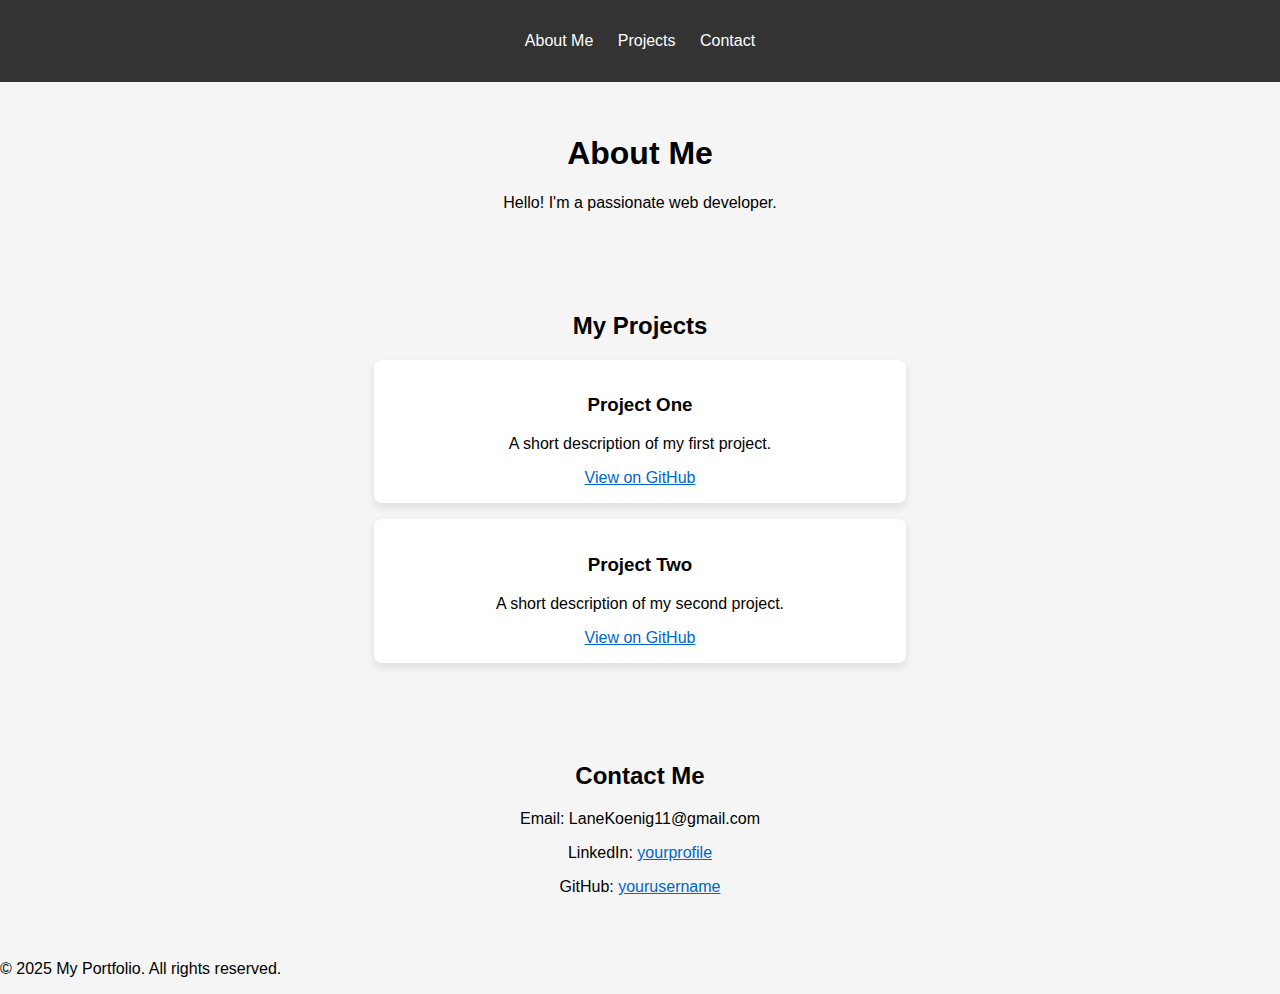
<file: index.html>
<!DOCTYPE html>
<html lang="en">
<head>
    <meta charset="UTF-8">
    <meta http-equiv="X-UA-Compatible" content="IE=edge">
    <meta name="viewport" content="width=device-width, initial-scale=1.0">
    <title>My Portfolio</title>

    <!-- Link to the Google Font (Poppins) -->
    <link href="https://fonts.googleapis.com/css2?family=Poppins:wght@400;700&display=swap" rel="stylesheet">

    <!-- Link to external CSS -->
    <link rel="stylesheet" href="style.css">
</head>
<body>
    <header>
        <nav>
            <ul>
                <li><a href="#about">About Me</a></li>
                <li><a href="#projects">Projects</a></li>
                <li><a href="#contact">Contact</a></li>
            </ul>
        </nav>
    </header>

    <section id="about">
        <h1>About Me</h1>
        <p>Hello! I'm a passionate web developer.</p>
    </section>

    <section id="projects">
        <h2>My Projects</h2>
        <div class="project">
            <h3>Project One</h3>
            <p>A short description of my first project.</p>
            <a href="https://github.com/yourusername/project-one" target="_blank">View on GitHub</a>
        </div>
        <div class="project">
            <h3>Project Two</h3>
            <p>A short description of my second project.</p>
            <a href="https://github.com/yourusername/project-two" target="_blank">View on GitHub</a>
        </div>
    </section>

    <section id="contact">
        <h2>Contact Me</h2>
        <p>Email: LaneKoenig11@gmail.com</p>
        <p>LinkedIn: <a href="https://linkedin.com/in/yourprofile" target="_blank">yourprofile</a></p>
        <p>GitHub: <a href="https://github.com/yourusername" target="_blank">yourusername</a></p>
    </section>

    <footer>
        <p>&copy; 2025 My Portfolio. All rights reserved.</p>
    </footer>

    <script src="script.js"></script>
</body>
</html>
</file>
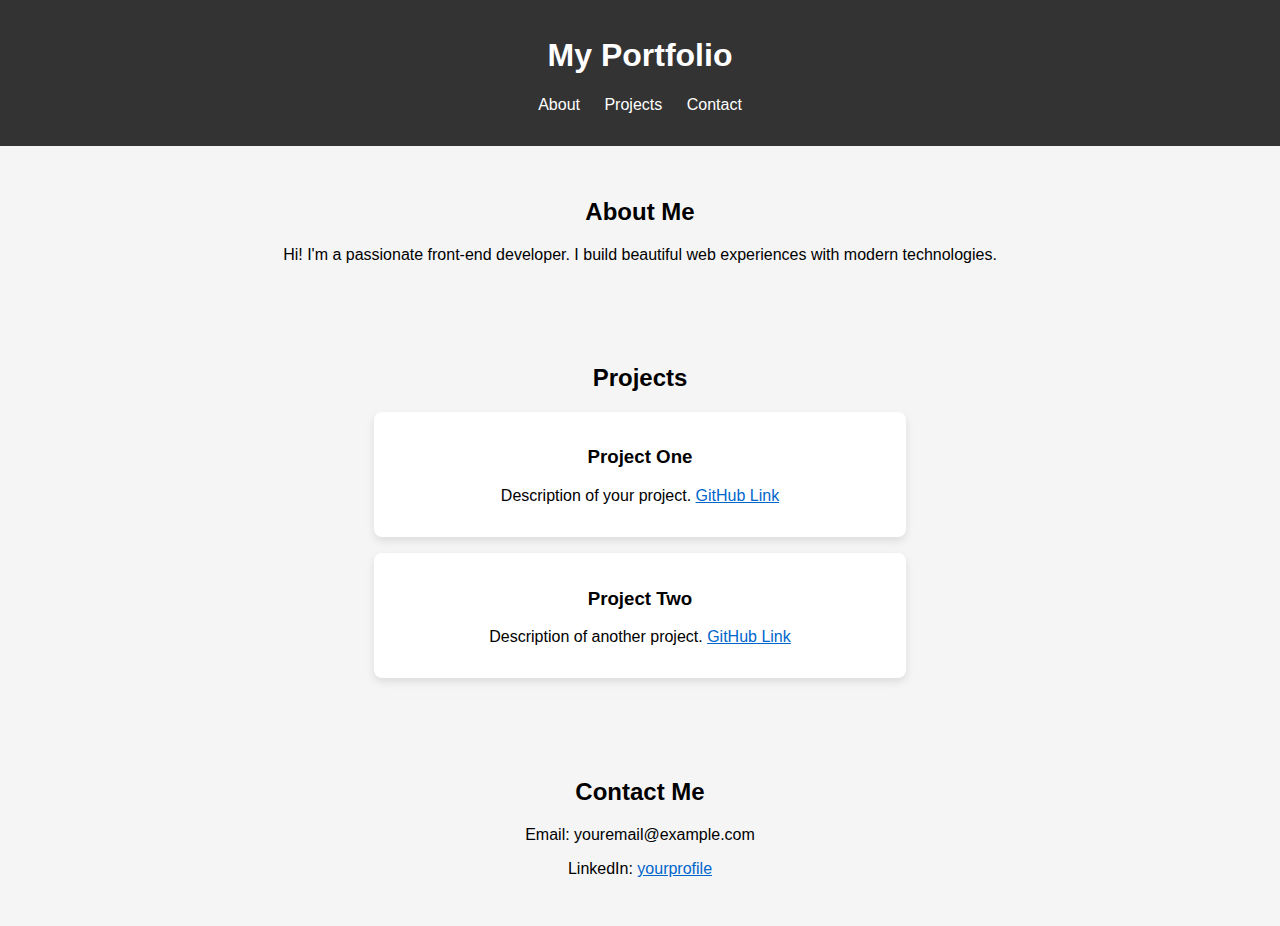
<file: portfilo/index.html>
<!DOCTYPE html>
<html lang="en">
<head>
    <meta charset="UTF-8">
    <meta http-equiv="X-UA-Compatible" content="IE=edge">
    <meta name="viewport" content="width=device-width, initial-scale=1.0">
    <title>My Portfolio</title>
    <link rel="stylesheet" href="style.css">
</head>
<body>
    <header>
        <nav>
            <h1>My Portfolio</h1>
            <ul>
                <li><a href="#about">About</a></li>
                <li><a href="#projects">Projects</a></li>
                <li><a href="#contact">Contact</a></li>
            </ul>
        </nav>
    </header>

    <section id="about">
        <h2>About Me</h2>
        <p>Hi! I'm a passionate front-end developer. I build beautiful web experiences with modern technologies.</p>
    </section>

    <section id="projects">
        <h2>Projects</h2>
        <div class="project">
            <h3>Project One</h3>
            <p>Description of your project. <a href="https://github.com/yourusername/project-one" target="_blank">GitHub Link</a></p>
        </div>
        <div class="project">
            <h3>Project Two</h3>
            <p>Description of another project. <a href="https://github.com/yourusername/project-two" target="_blank">GitHub Link</a></p>
        </div>
    </section>

    <section id="contact">
        <h2>Contact Me</h2>
        <p>Email: youremail@example.com</p>
        <p>LinkedIn: <a href="https://linkedin.com/in/yourprofile" target="_blank">yourprofile</a></p>
    </section>

    <script src="script.js"></script>
</body>
</html>
</file>
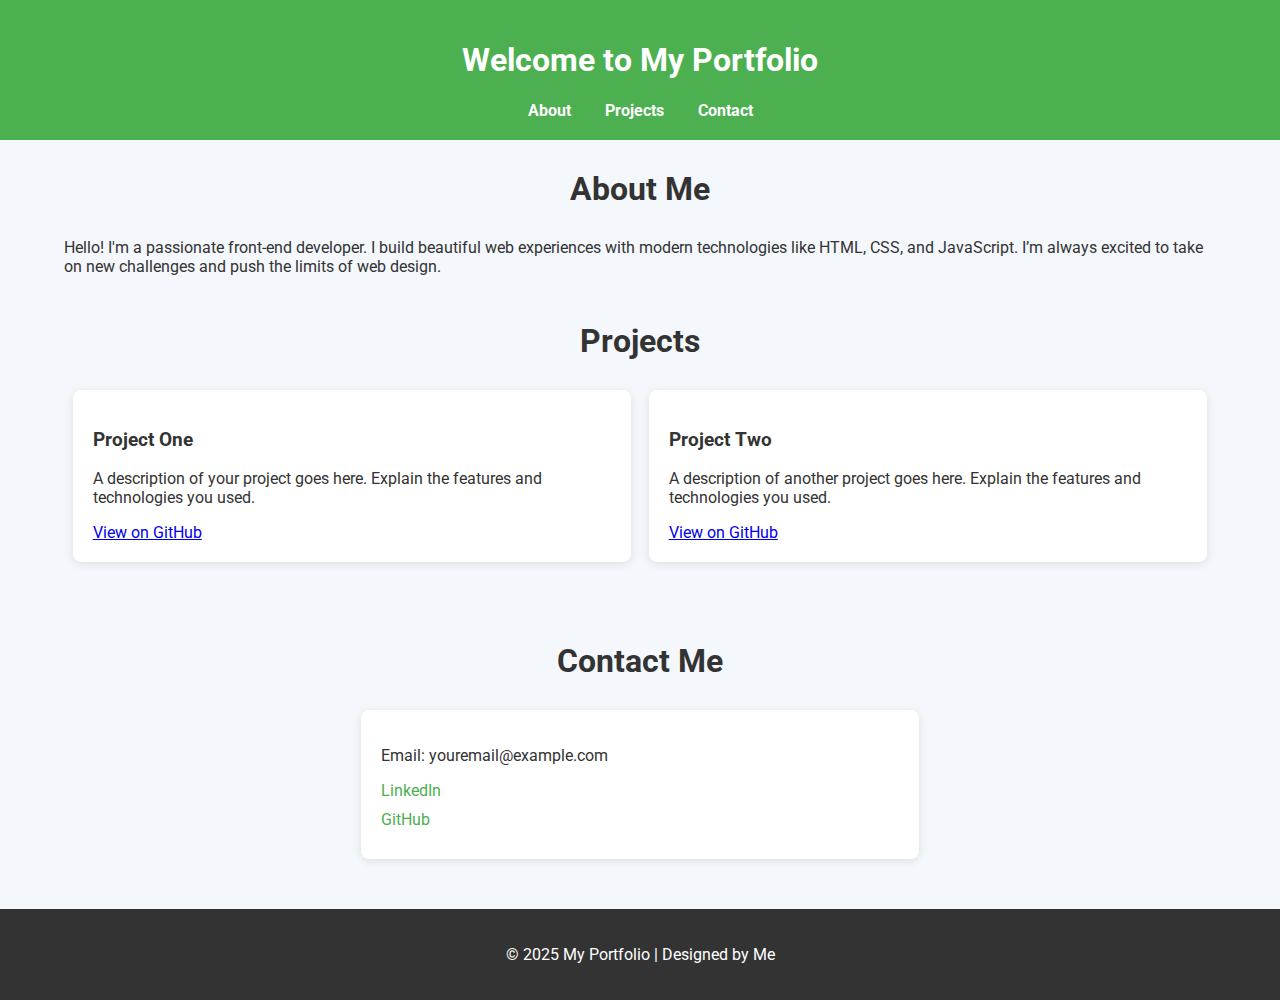
<file: edit.html>
<html lang="en">
<head>
    <meta charset="UTF-8">
    <meta name="viewport" content="width=device-width, initial-scale=1.0">
    <title>My Portfolio</title>
    <link href="https://fonts.googleapis.com/css2?family=Roboto:wght@400;700&display=swap" rel="stylesheet">
    <style>
        body {
            font-family: 'Roboto', sans-serif;
            margin: 0;
            padding: 0;
            background: #f4f7fc;
            color: #333;
        }
        header {
            background-color: #4CAF50;
            color: white;
            padding: 20px 0;
            text-align: center;
        }
        nav a {
            color: white;
            margin: 0 15px;
            text-decoration: none;
            font-weight: 700;
        }
        .container {
            width: 90%;
            margin: auto;
            overflow: hidden;
        }
        .section-title {
            text-align: center;
            font-size: 2rem;
            margin: 30px 0;
        }
        .projects, .contact {
            display: flex;
            justify-content: space-around;
            margin-bottom: 50px;
        }
        .project-card, .contact-card {
            background: white;
            padding: 20px;
            width: 45%;
            border-radius: 8px;
            box-shadow: 0 2px 10px rgba(0, 0, 0, 0.1);
        }
        .contact a {
            display: block;
            margin: 10px 0;
            color: #4CAF50;
            text-decoration: none;
        }
        footer {
            background-color: #333;
            color: white;
            text-align: center;
            padding: 20px;
        }
    </style>
</head>
<body>
    <header>
        <h1>Welcome to My Portfolio</h1>
        <nav>
            <a href="#about">About</a>
            <a href="#projects">Projects</a>
            <a href="#contact">Contact</a>
        </nav>
    </header>

    <section id="about" class="container">
        <h2 class="section-title">About Me</h2>
        <p>Hello! I'm a passionate front-end developer. I build beautiful web experiences with modern technologies like HTML, CSS, and JavaScript. I’m always excited to take on new challenges and push the limits of web design.</p>
    </section>

    <section id="projects" class="container">
        <h2 class="section-title">Projects</h2>
        <div class="projects">
            <div class="project-card">
                <h3>Project One</h3>
                <p>A description of your project goes here. Explain the features and technologies you used.</p>
                <a href="https://github.com" target="_blank">View on GitHub</a>
            </div>
            <div class="project-card">
                <h3>Project Two</h3>
                <p>A description of another project goes here. Explain the features and technologies you used.</p>
                <a href="https://github.com" target="_blank">View on GitHub</a>
            </div>
        </div>
    </section>

    <section id="contact" class="container">
        <h2 class="section-title">Contact Me</h2>
        <div class="contact">
            <div class="contact-card">
                <p>Email: youremail@example.com</p>
                <a href="https://linkedin.com" target="_blank">LinkedIn</a>
                <a href="https://github.com" target="_blank">GitHub</a>
            </div>
        </div>
    </section>

    <footer>
        <p>© 2025 My Portfolio | Designed by Me</p>
    </footer>
</body>
</html>
</file>
<file: style.css>
body {
    font-family: Arial, sans-serif;
    margin: 0;
    padding: 0;
    background-color: #f5f5f5;
}

header {
    background-color: #333;
    color: #fff;
    padding: 1rem;
    text-align: center;
}

nav ul {
    list-style-type: none;
    padding: 0;
}

nav ul li {
    display: inline;
    margin: 0 10px;
}

nav ul li a {
    color: #fff;
    text-decoration: none;
}

section {
    padding: 2rem;
    text-align: center;
}

.project {
    background-color: #fff;
    margin: 1rem auto;
    padding: 1rem;
    max-width: 500px;
    border-radius: 8px;
    box-shadow: 0 4px 8px rgba(0,0,0,0.1);
}

a {
    color: #0066cc;
}

a:hover {
    text-decoration: underline;
}
</file>
<file: portfilo/style.css>
body {
    font-family: Arial, sans-serif;
    margin: 0;
    padding: 0;
    background-color: #f5f5f5;
}

header {
    background-color: #333;
    color: #fff;
    padding: 1rem;
    text-align: center;
}

nav ul {
    list-style-type: none;
    padding: 0;
}

nav ul li {
    display: inline;
    margin: 0 10px;
}

nav ul li a {
    color: #fff;
    text-decoration: none;
}

section {
    padding: 2rem;
    text-align: center;
}

.project {
    background-color: #fff;
    margin: 1rem auto;
    padding: 1rem;
    max-width: 500px;
    border-radius: 8px;
    box-shadow: 0 4px 8px rgba(0,0,0,0.1);
}

a {
    color: #0066cc;
}

a:hover {
    text-decoration: underline;
}
</file>
